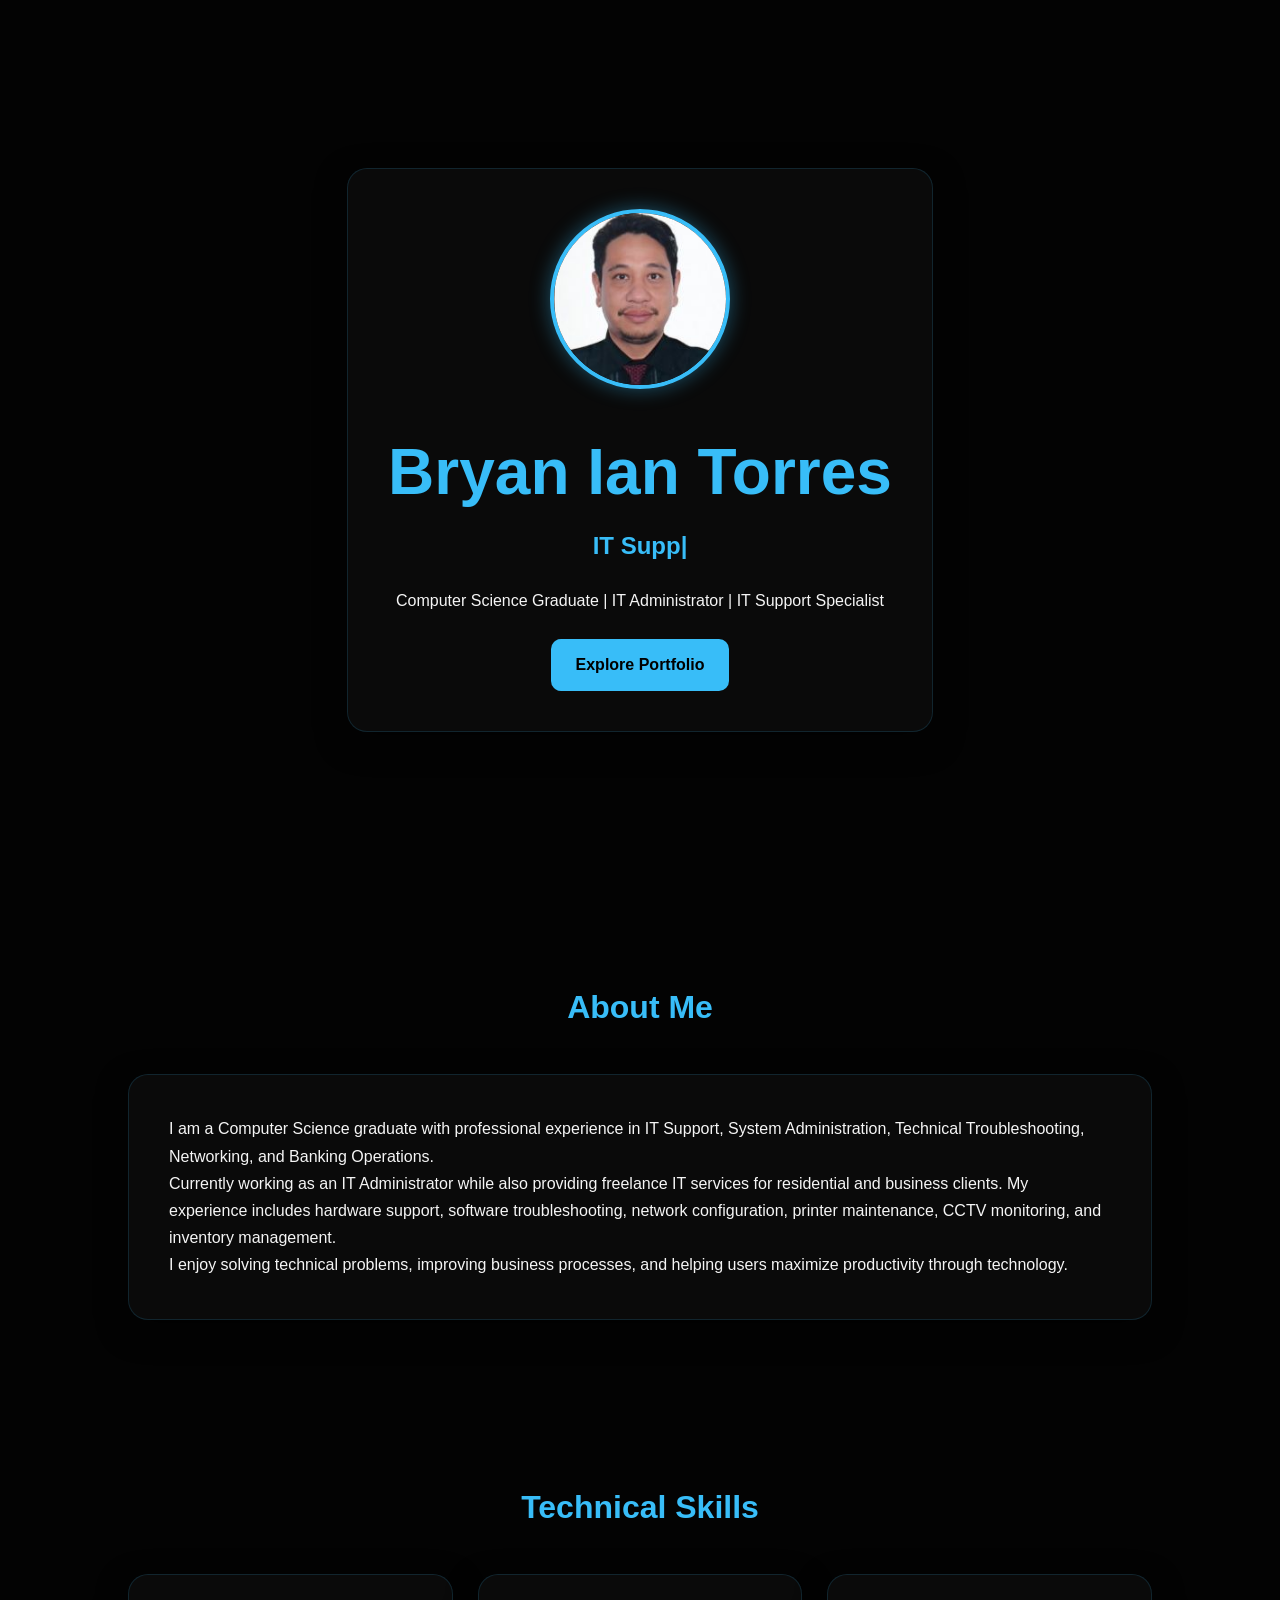
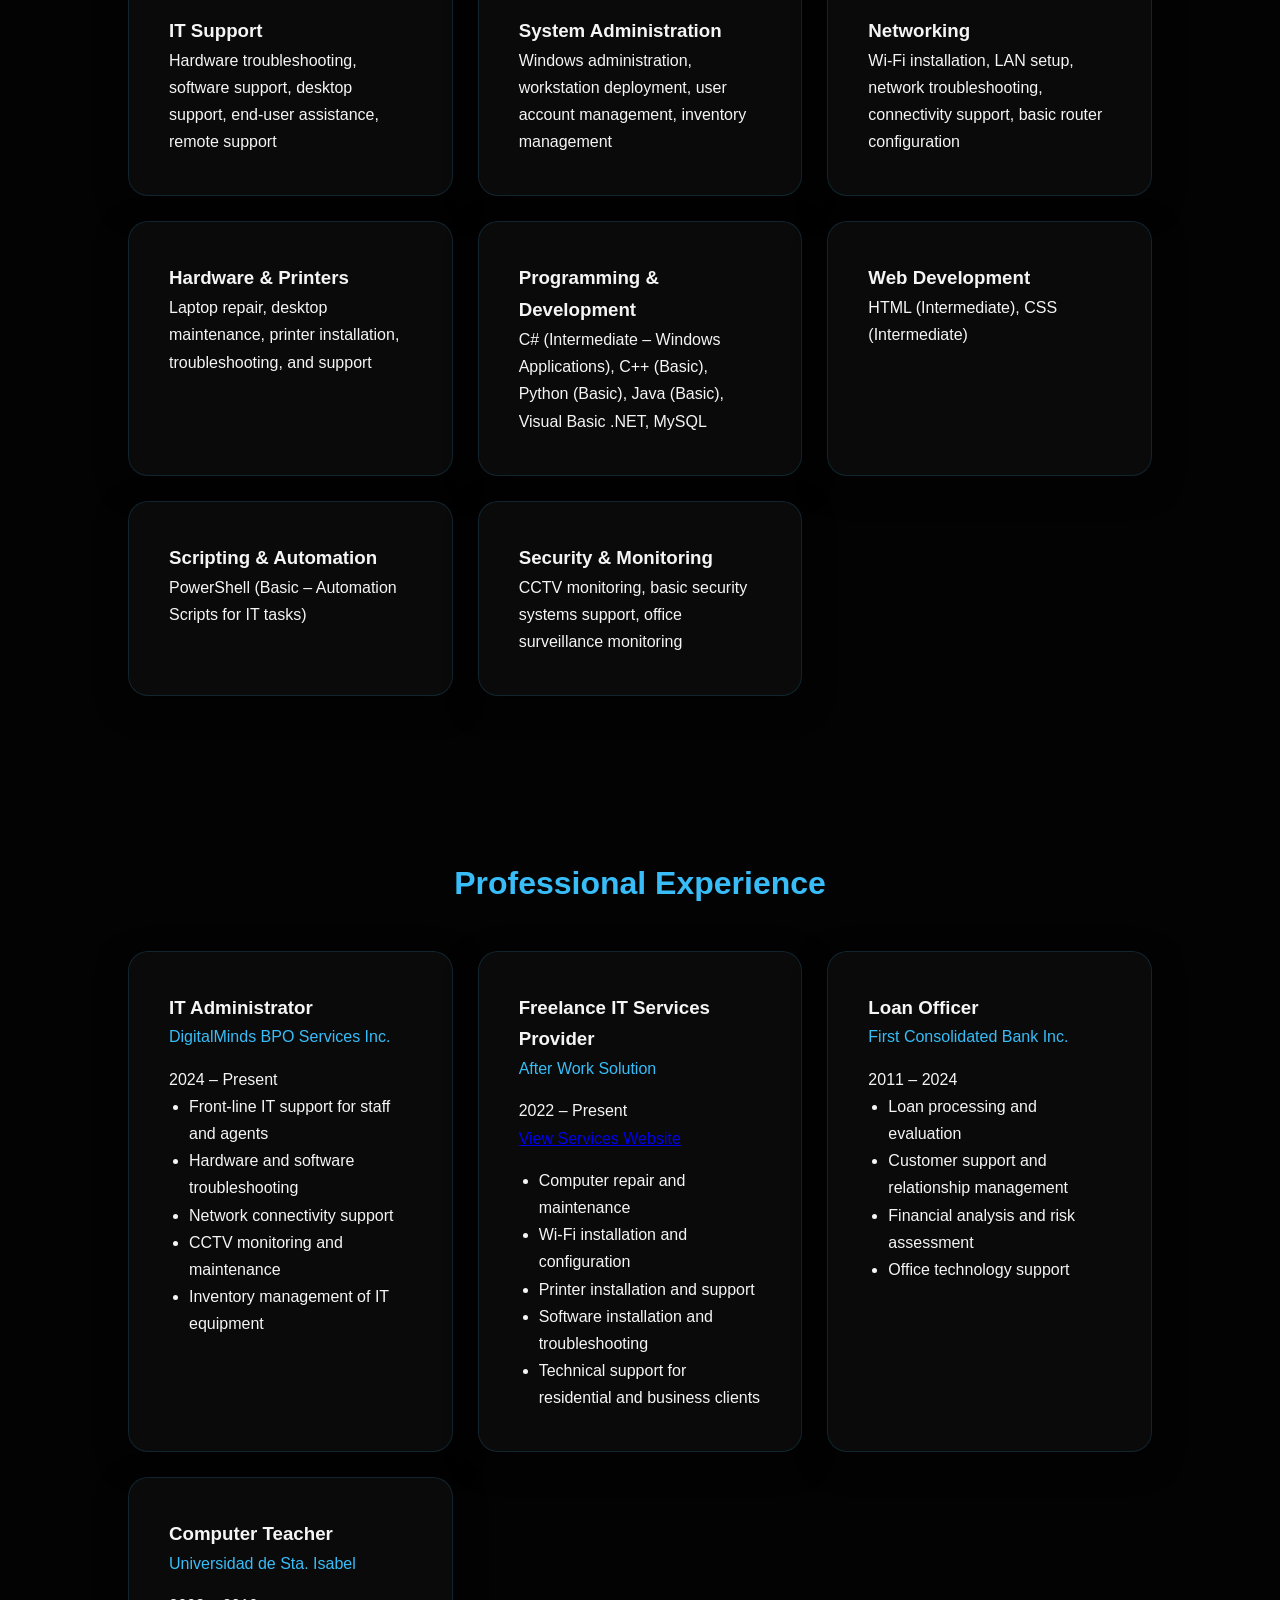
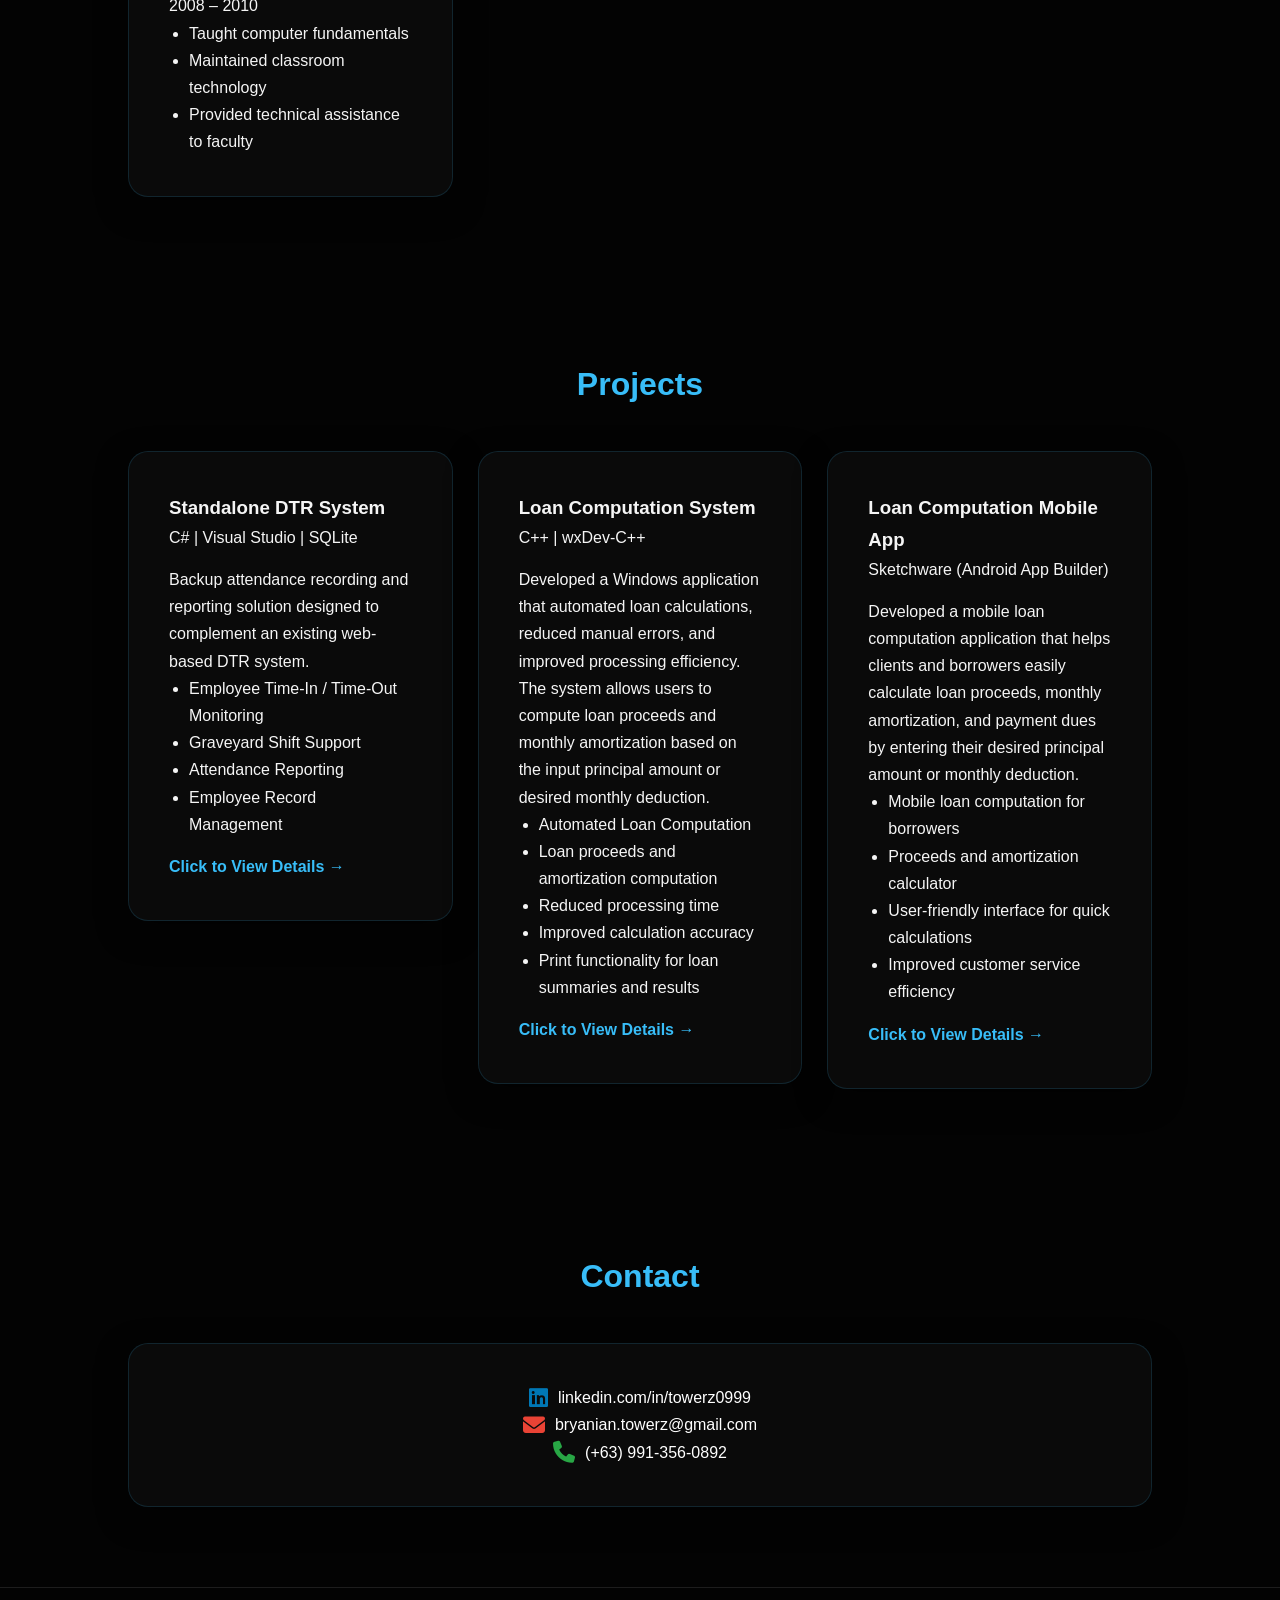
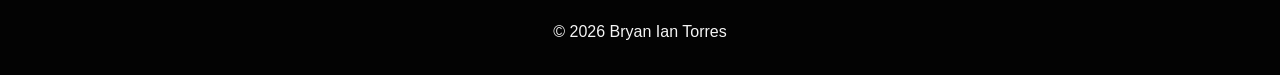
<file: index.html>
<!DOCTYPE html>
<html lang="en">

<!--
<head>
    <meta charset="UTF-8">
    <meta name="viewport" content="width=device-width, initial-scale=1.0">
    <title>Bryan Ian Torres | Portfolio</title>

    <link rel="stylesheet" href="style.css">
</head>
-->

<head>
    <meta charset="UTF-8">
    <meta name="viewport" content="width=device-width, initial-scale=1.0">
    <title>Bryan Ian Torres | Portfolio</title>

    <link rel="stylesheet" href="style.css">

    <link rel="stylesheet"
          href="https://cdnjs.cloudflare.com/ajax/libs/font-awesome/6.5.2/css/all.min.css">
</head>
<body>

    <header class="hero">

        <div class="glass hero-card">

	    <img src="images/profile.jpg"
     	    	alt="Bryan Ian Torres"
     	    	 class="profile-pic">

            <h1>Bryan Ian Torres</h1>

            <h2>
                <span id="typing"></span>
            </h2>

            <p>
                Computer Science Graduate | IT Administrator | IT Support Specialist
            </p>

            <a href="#about" class="btn">
                Explore Portfolio
            </a>

        </div>

    </header>

    <!-- ABOUT -->

    <section id="about">

        <h2 class="section-title">
            About Me
        </h2>

        <div class="glass card">

            <p>
                I am a Computer Science graduate with professional experience in IT Support,
                System Administration, Technical Troubleshooting, Networking, and Banking Operations.
            </p>

            <p>
                Currently working as an IT Administrator while also providing freelance IT services
                for residential and business clients. My experience includes hardware support,
                software troubleshooting, network configuration, printer maintenance, CCTV monitoring,
                and inventory management.
            </p>

            <p>
                I enjoy solving technical problems, improving business processes, and helping users
                maximize productivity through technology.
            </p>

        </div>

    </section>

    <!-- SKILLS -->

<!-- SKILLS -->

<section>

    <h2 class="section-title">
        Technical Skills
    </h2>

    <div class="grid">

        <div class="glass card">
            <h3>IT Support</h3>
            <p>
                Hardware troubleshooting, software support, desktop support,
                end-user assistance, remote support
            </p>
        </div>

        <div class="glass card">
            <h3>System Administration</h3>
            <p>
                Windows administration, workstation deployment,
                user account management, inventory management
            </p>
        </div>

        <div class="glass card">
            <h3>Networking</h3>
            <p>
                Wi-Fi installation, LAN setup, network troubleshooting,
                connectivity support, basic router configuration
            </p>
        </div>

        <div class="glass card">
            <h3>Hardware & Printers</h3>
            <p>
                Laptop repair, desktop maintenance,
                printer installation, troubleshooting, and support
            </p>
        </div>

        <div class="glass card">
            <h3>Programming & Development</h3>
            <p>
                C# (Intermediate – Windows Applications), C++ (Basic),
                Python (Basic), Java (Basic),
                Visual Basic .NET, MySQL
            </p>
        </div>

        <div class="glass card">
            <h3>Web Development</h3>
            <p>
                HTML (Intermediate), CSS (Intermediate)
            </p>
        </div>

        <div class="glass card">
            <h3>Scripting & Automation</h3>
            <p>
                PowerShell (Basic – Automation Scripts for IT tasks)
            </p>
        </div>

        <div class="glass card">
            <h3>Security & Monitoring</h3>
            <p>
                CCTV monitoring, basic security systems support,
                office surveillance monitoring
            </p>
        </div>

    </div>

</section>
    <!-- EXPERIENCE -->

    <section>

        <h2 class="section-title">
            Professional Experience
        </h2>

        <div class="grid">

            <div class="glass card">

                <h3>IT Administrator</h3>

                <p class="company">
                    DigitalMinds BPO Services Inc.
                </p>

		<p class="date">
    		    2024 – Present
		</p>

                <ul>
                    <li>Front-line IT support for staff and agents</li>
                    <li>Hardware and software troubleshooting</li>
                    <li>Network connectivity support</li>
                    <li>CCTV monitoring and maintenance</li>
                    <li>Inventory management of IT equipment</li>
                </ul>

            </div>

            <div class="glass card">

                <h3>Freelance IT Services Provider</h3>

                <p class="company">
                    After Work Solution
                </p>

		<p class="date">
    		    2022 – Present
		</p>

    		<p class="tech">
        	   <a href="https://sites.google.com/view/afterwork-solutions/HOME?fbclid=IwAR1twrvrocEwu-WivOb4eTcFxuttYe9hH7l7hkcgpwDqeRMScxgumz6wpSo" target="_blank">
	           View Services Website
        	   </a>
		</p>

                <ul>
                    <li>Computer repair and maintenance</li>
                    <li>Wi-Fi installation and configuration</li>
                    <li>Printer installation and support</li>
                    <li>Software installation and troubleshooting</li>
                    <li>Technical support for residential and business clients</li>
                </ul>

            </div>

            <div class="glass card">

                <h3>Loan Officer</h3>

                <p class="company">
                    First Consolidated Bank Inc.
                </p>

		<p class="date">
    		    2011 – 2024
		</p>

                <ul>
                    <li>Loan processing and evaluation</li>
                    <li>Customer support and relationship management</li>
                    <li>Financial analysis and risk assessment</li>
                    <li>Office technology support</li>
                </ul>

            </div>

            <div class="glass card">

                <h3>Computer Teacher</h3>

                <p class="company">
                    Universidad de Sta. Isabel
                </p>

		<p class="date">
    		    2008 – 2010
		</p>

                <ul>
                    <li>Taught computer fundamentals</li>
                    <li>Maintained classroom technology</li>
                    <li>Provided technical assistance to faculty</li>
                </ul>

            </div>

        </div>

    </section>

    <!-- PROJECTS -->

<section id="projects">

    <h2 class="section-title">
        Projects
    </h2>

    <div class="grid">
	<a href="dtr-system.html" class="project-link">

        <div class="glass card">

            <h3>Standalone DTR System</h3>

            <p class="tech">
                C# | Visual Studio | SQLite
            </p>

                <p>
                    Backup attendance recording and reporting solution
                    designed to complement an existing web-based DTR system.
                </p>
            <ul>
                <li>Employee Time-In / Time-Out Monitoring</li>
                <li>Graveyard Shift Support</li>
                <li>Attendance Reporting</li>
                <li>Employee Record Management</li>
            </ul>
                <span class="view-project">
                    Click to View Details →
                </span>

        </div>
	</a>

<a href="loan-system.html" class="project-link">

        <div class="glass card">

            <h3>Loan Computation System</h3>

            <p class="tech">
                C++ | wxDev-C++
            </p>

            <p>
                Developed a Windows application that automated loan calculations,
                reduced manual errors, and improved processing efficiency.
                The system allows users to compute loan proceeds and monthly amortization
                based on the input principal amount or desired monthly deduction.
            </p>

            <ul>
                <li>Automated Loan Computation</li>
                <li>Loan proceeds and amortization computation</li>
                <li>Reduced processing time</li>
                <li>Improved calculation accuracy</li>
                <li>Print functionality for loan summaries and results</li>
            </ul>

                <span class="view-project">
                    Click to View Details →
                </span>

        </div>
	</a>
<a href="loan-mobile.html" class="project-link">

        <div class="glass card">

            <h3>Loan Computation Mobile App</h3>

            <p class="tech">
                Sketchware (Android App Builder)
            </p>

            <p>
                Developed a mobile loan computation application that helps clients and borrowers
                easily calculate loan proceeds, monthly amortization, and payment dues
                by entering their desired principal amount or monthly deduction.
            </p>

            <ul>
                <li>Mobile loan computation for borrowers</li>
                <li>Proceeds and amortization calculator</li>
                <li>User-friendly interface for quick calculations</li>
                <li>Improved customer service efficiency</li>
            </ul>

                <span class="view-project">
                    Click to View Details →
                </span>

        </div>
	</a>

</section>

    <!-- CONTACT -->

    <section>

        <h2 class="section-title">
            Contact
        </h2>

        <div class="glass card center">
<!--
            <p>LinkedIn: www.linkedin.com/in/towerz0999</p>
	    
	    <p>Email: bryanian.towerz@gmail.com</p>

            <p>Phone: (+63) 991-356-0892</p>
-->
<p>
    <i class="fab fa-linkedin"></i>
    <a href="https://www.linkedin.com/in/towerz0999" target="_blank">
        linkedin.com/in/towerz0999
    </a>
</p>

<p>
    <i class="fas fa-envelope"></i>
    <a href="mailto:bryanian.towerz@gmail.com">
        bryanian.towerz@gmail.com
    </a>
</p>

<p>
    <i class="fas fa-phone"></i>
    <a href="tel:+639913560892">
        (+63) 991-356-0892
    </a>
</p>
        </div>

    </section>
<!--
    <footer>
        © 2026 Bryan Ian Torres
    </footer>
-->
    <footer id="footer"></footer>

    <script src="script.js"></script>

</body>

</html>
</file>
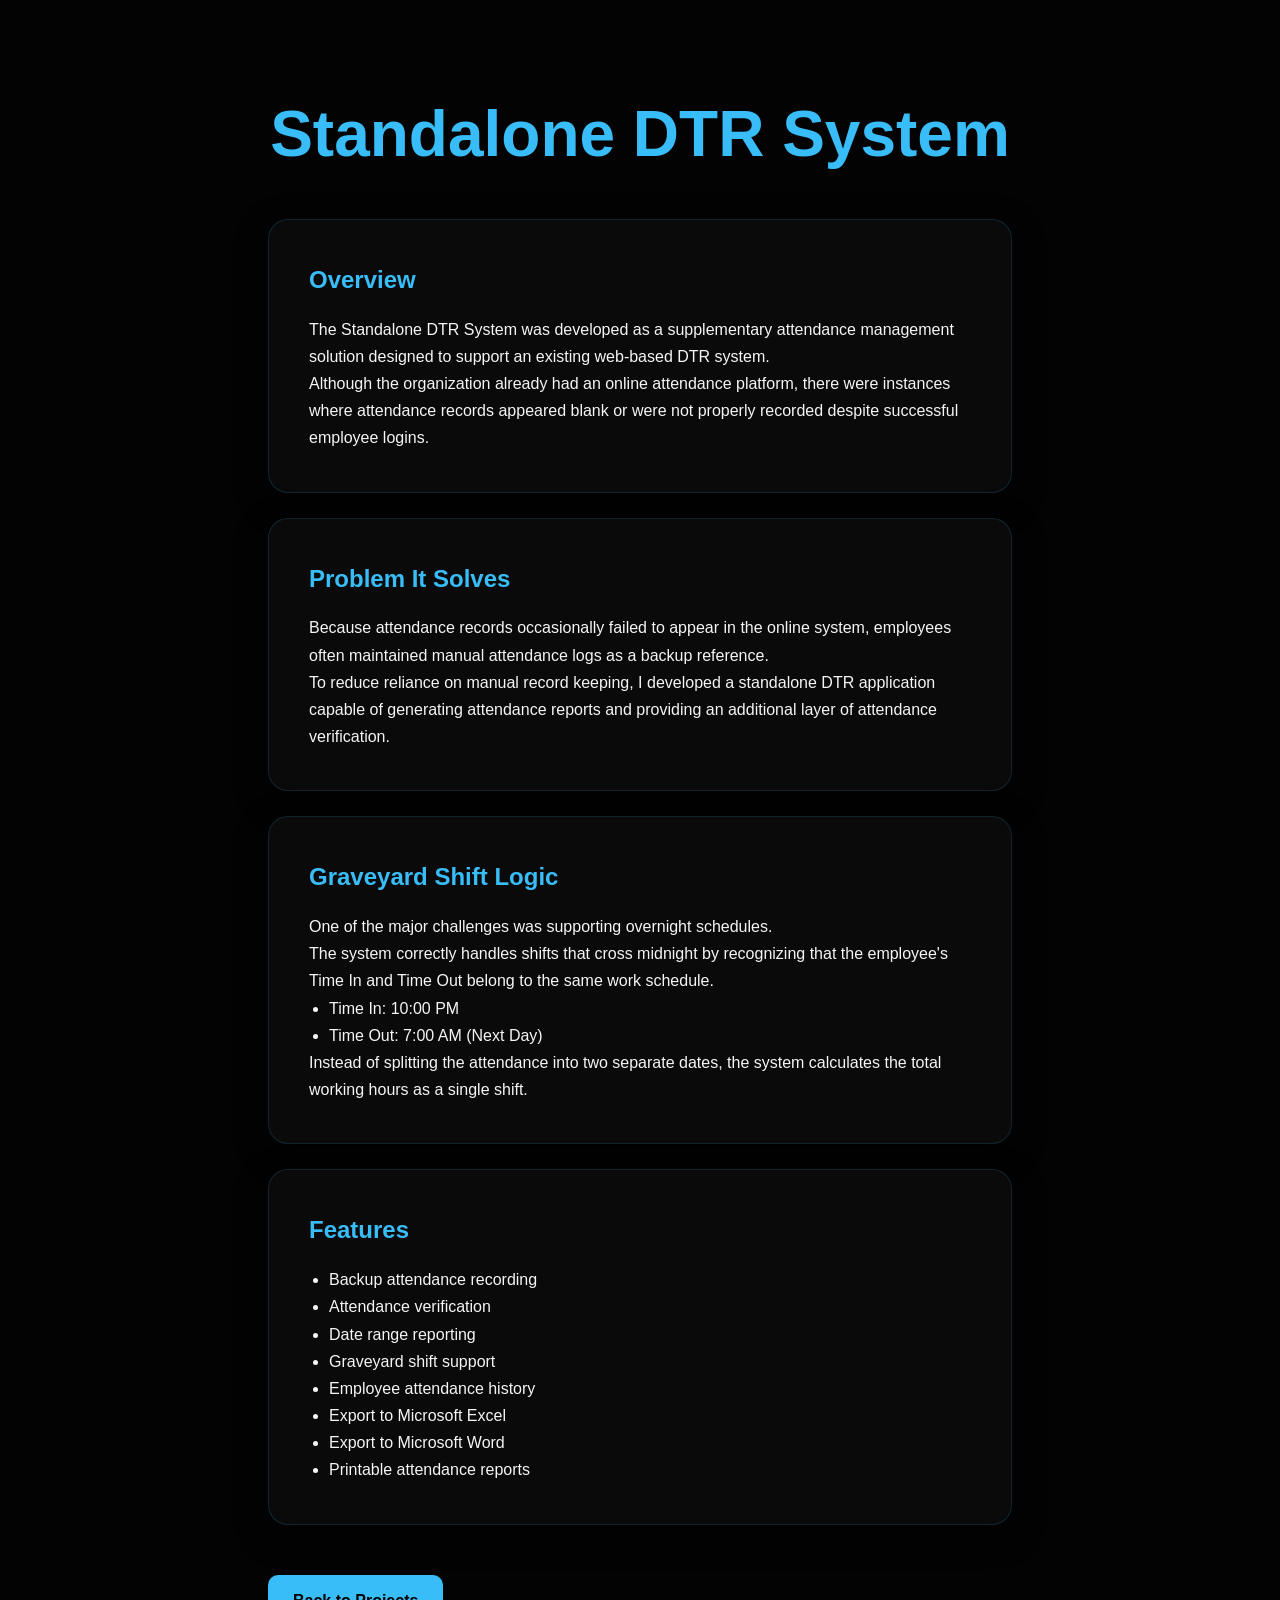
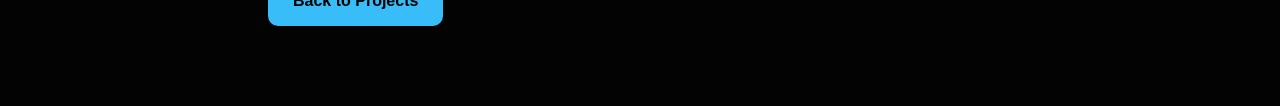
<file: dtr-system.html>
<!DOCTYPE html>
<html lang="en">
<head>
<meta charset="UTF-8">
<meta name="viewport" content="width=device-width, initial-scale=1.0">
<title>Standalone DTR System</title>
<link rel="stylesheet" href="style.css">
</head>

<body>

<section class="project-detail">

<h1>Standalone DTR System</h1>

<div class="glass card">

<h2>Overview</h2>

<p>
The Standalone DTR System was developed as a supplementary attendance management solution designed to support an existing web-based DTR system.
</p>

<p>
Although the organization already had an online attendance platform, there were instances where attendance records appeared blank or were not properly recorded despite successful employee logins.
</p>

</div>

<div class="glass card">

<h2>Problem It Solves</h2>

<p>
Because attendance records occasionally failed to appear in the online system, employees often maintained manual attendance logs as a backup reference.
</p>

<p>
To reduce reliance on manual record keeping, I developed a standalone DTR application capable of generating attendance reports and providing an additional layer of attendance verification.
</p>

</div>

<div class="glass card">

<h2>Graveyard Shift Logic</h2>

<p>
One of the major challenges was supporting overnight schedules.
</p>

<p>
The system correctly handles shifts that cross midnight by recognizing that the employee's Time In and Time Out belong to the same work schedule.
</p>

<ul>
<li>Time In: 10:00 PM</li>
<li>Time Out: 7:00 AM (Next Day)</li>
</ul>

<p>
Instead of splitting the attendance into two separate dates, the system calculates the total working hours as a single shift.
</p>

</div>

<div class="glass card">

<h2>Features</h2>

<ul>
<li>Backup attendance recording</li>
<li>Attendance verification</li>
<li>Date range reporting</li>
<li>Graveyard shift support</li>
<li>Employee attendance history</li>
<li>Export to Microsoft Excel</li>
<li>Export to Microsoft Word</li>
<li>Printable attendance reports</li>
</ul>

</div>

<a href="index.html#projects" class="btn">
Back to Projects
</a>

</section>

</body>
</html>
</file>
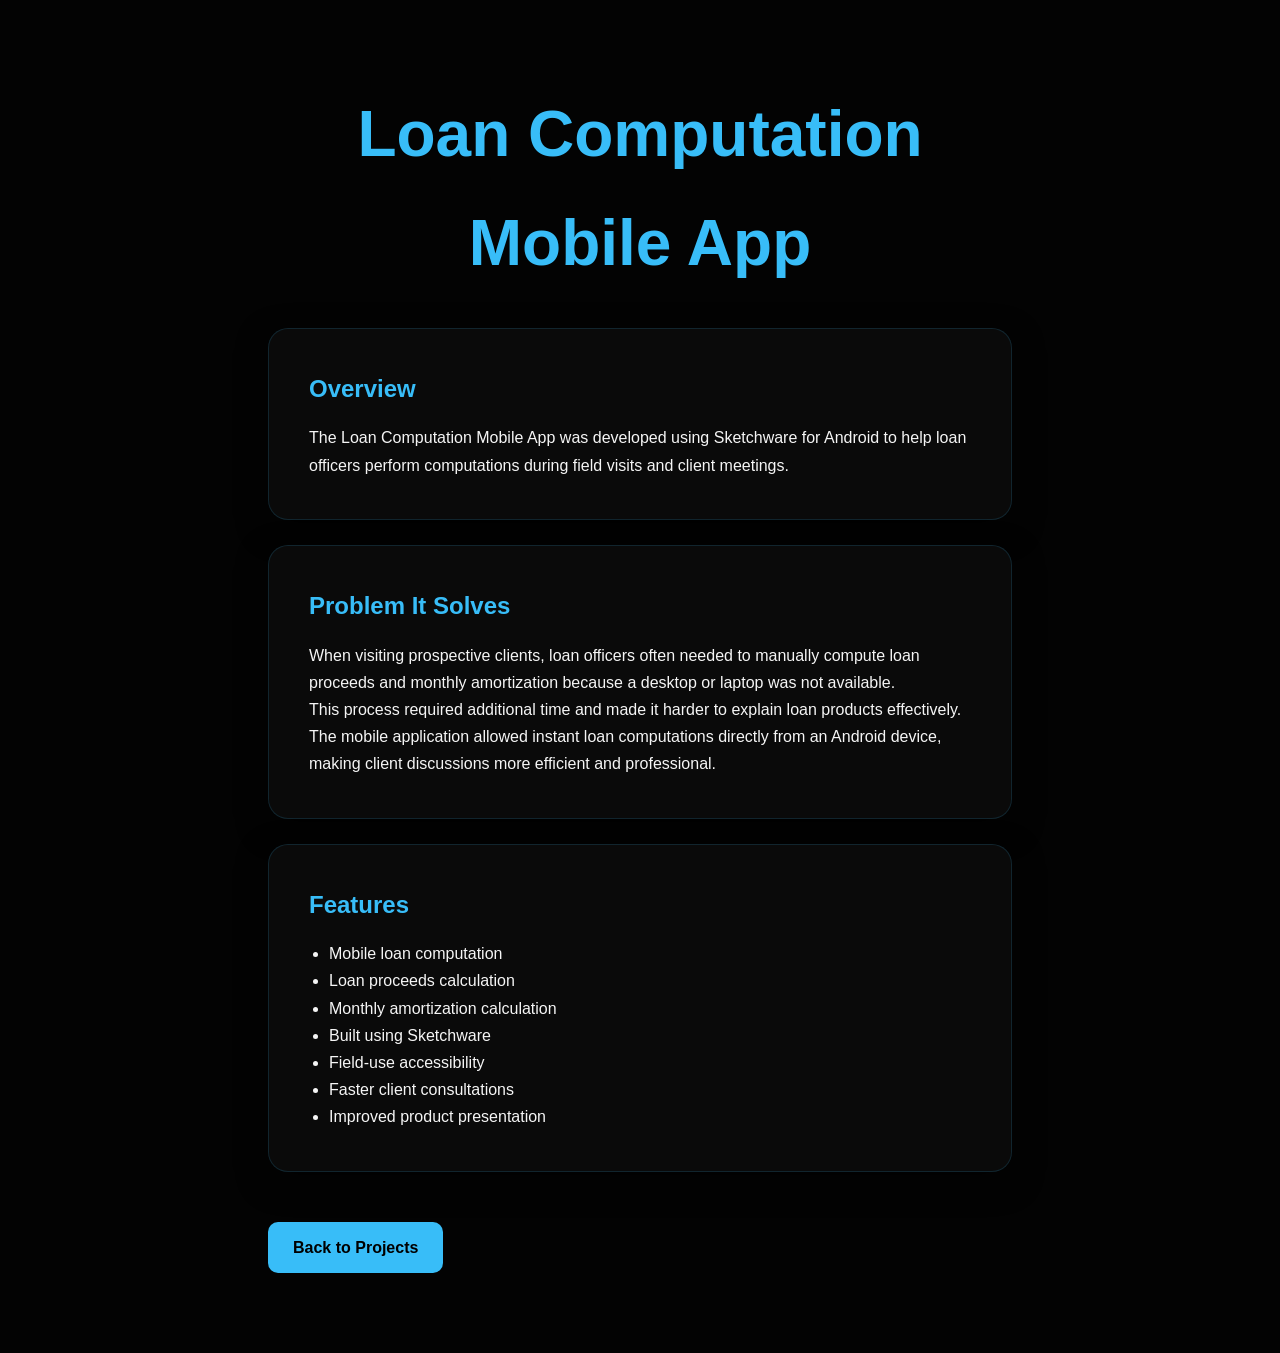
<file: loan-mobile.html>
<!DOCTYPE html>
<html lang="en">
<head>
<meta charset="UTF-8">
<meta name="viewport" content="width=device-width, initial-scale=1.0">
<title>Loan Computation Mobile App</title>
<link rel="stylesheet" href="style.css">
</head>

<body>

<section class="project-detail">

<h1>Loan Computation Mobile App</h1>

<div class="glass card">

<h2>Overview</h2>

<p>
The Loan Computation Mobile App was developed using Sketchware for Android to help loan officers perform computations during field visits and client meetings.
</p>

</div>

<div class="glass card">

<h2>Problem It Solves</h2>

<p>
When visiting prospective clients, loan officers often needed to manually compute loan proceeds and monthly amortization because a desktop or laptop was not available.
</p>

<p>
This process required additional time and made it harder to explain loan products effectively.
</p>

<p>
The mobile application allowed instant loan computations directly from an Android device, making client discussions more efficient and professional.
</p>

</div>

<div class="glass card">

<h2>Features</h2>

<ul>
<li>Mobile loan computation</li>
<li>Loan proceeds calculation</li>
<li>Monthly amortization calculation</li>
<li>Built using Sketchware</li>
<li>Field-use accessibility</li>
<li>Faster client consultations</li>
<li>Improved product presentation</li>
</ul>

</div>

<a href="index.html#projects" class="btn">
Back to Projects
</a>

</section>

</body>
</html>
</file>
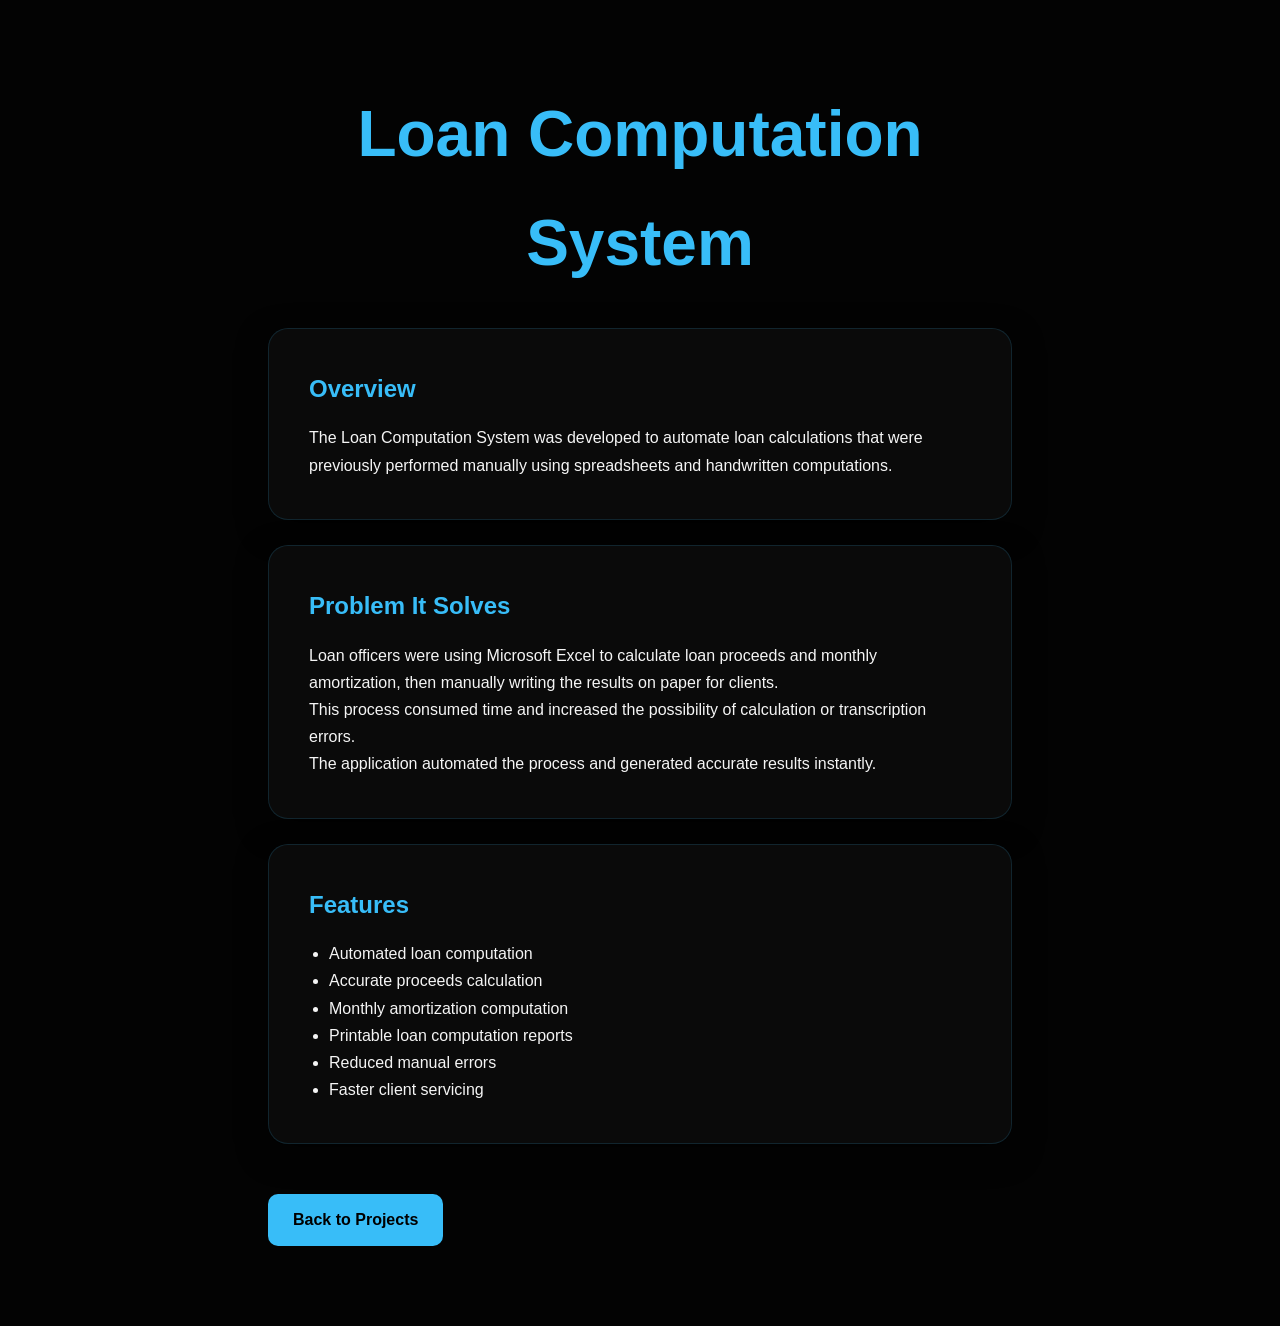
<file: loan-system.html>
<!DOCTYPE html>
<html lang="en">
<head>
<meta charset="UTF-8">
<meta name="viewport" content="width=device-width, initial-scale=1.0">
<title>Loan Computation System</title>
<link rel="stylesheet" href="style.css">
</head>

<body>

<section class="project-detail">

<h1>Loan Computation System</h1>

<div class="glass card">

<h2>Overview</h2>

<p>
The Loan Computation System was developed to automate loan calculations that were previously performed manually using spreadsheets and handwritten computations.
</p>

</div>

<div class="glass card">

<h2>Problem It Solves</h2>

<p>
Loan officers were using Microsoft Excel to calculate loan proceeds and monthly amortization, then manually writing the results on paper for clients.
</p>

<p>
This process consumed time and increased the possibility of calculation or transcription errors.
</p>

<p>
The application automated the process and generated accurate results instantly.
</p>

</div>

<div class="glass card">

<h2>Features</h2>

<ul>
<li>Automated loan computation</li>
<li>Accurate proceeds calculation</li>
<li>Monthly amortization computation</li>
<li>Printable loan computation reports</li>
<li>Reduced manual errors</li>
<li>Faster client servicing</li>
</ul>

</div>

<a href="index.html#projects" class="btn">
Back to Projects
</a>

</section>

</body>
</html>
</file>
<file: style.css>
*{
    margin:0;
    padding:0;
    box-sizing:border-box;
}

html{
    scroll-behavior:smooth;
}

body{
    background:#030303;
    color:#f5f5f5;
    font-family:"Segoe UI",sans-serif;
    line-height:1.7;
}

.hero{
    height:100vh;
    display:flex;
    justify-content:center;
    align-items:center;
    padding:20px;
}

.hero-card{
    text-align:center;
}

.glass{
    background:rgba(12,12,12,0.9);
    backdrop-filter:blur(15px);
    border:1px solid rgba(56,189,248,0.15);
    border-radius:20px;
    padding:40px;
    box-shadow:0 10px 30px rgba(0,0,0,.5);
}

h1{
    font-size:4rem;
    color:#38bdf8;
}

h2{
    color:#38bdf8;
}

.hero p{
    margin-top:20px;
}

.btn{
    display:inline-block;
    margin-top:25px;
    padding:12px 25px;
    background:#38bdf8;
    color:#07122b;
    text-decoration:none;
    border-radius:10px;
    font-weight:bold;
}

.btn:hover{
    transform:scale(1.05);
}

section{
    padding:80px 10%;
}

.section-title{
    text-align:center;
    margin-bottom:40px;
    font-size:2rem;
}

.grid{
    display:grid;
    grid-template-columns:repeat(auto-fit,minmax(300px,1fr));
    gap:25px;
}

.card{
    transition:0.3s;
}

.card:hover{
    transform:translateY(-10px);
}

.company{
    color:#38bdf8;
    margin-bottom:15px;
}

.tech{
    margin-bottom:15px;
}

ul{
    padding-left:20px;
}

.center{
    text-align:center;
}

footer{
    text-align:center;
    padding:30px;
    border-top:1px solid rgba(255,255,255,.1);
}

@media(max-width:768px){

    h1{
        font-size:2.3rem;
    }

    .glass{
        padding:25px;
    }
}

:root{
    --primary:#38bdf8;
    --dark:#030303;
    --card:#0d0d0d;
    --text:#f5f5f5;
}

.card{
    transition:all .3s ease;
}

.card:hover{
    transform:translateY(-10px);
    border-color:var(--primary);
    box-shadow:0 0 20px rgba(56,189,248,.15);
}

.section-title{
    color:var(--primary);
}

.company{
    color:var(--primary);
}

h1{
    color:var(--primary);
}

.btn{
    background:var(--primary);
    color:black;
    transition:.3s;
}

.btn:hover{
    transform:scale(1.05);
}

.center p {
    display: flex;
    align-items: center;
    justify-content: center;
    gap: 10px;
}

/*.center {
    display: flex;
    flex-direction: column;
    align-items: center;
    text-align: center;
}*/

.center a {
    color: white;
    text-decoration: none;
}

.center a:hover {
    color: #38bdf8;
}

.center a {
    color: #ffffff;
    text-decoration: none;
}

.center a:visited {
    color: #ffffff;
}

.center a:hover {
    color: #38bdf8;
}

.fa-linkedin {
    color: #0077b5;
}

.fa-envelope {
    color: #ea4335;
}

.fa-phone {
    color: #28a745;
}

.center i {
    font-size: 22px;
}

#typing::after {
    content: "|";
    animation: blink 1s infinite;
}

@keyframes blink {
    50% {
        opacity: 0;
    }
}

.profile-pic{

    width:180px;
    height:180px;

    border-radius:50%;

    object-fit:cover;

    border:4px solid #38bdf8;

    margin-bottom:20px;

    box-shadow:0 0 20px rgba(56,189,248,.4);
}

.project-link{
    text-decoration:none;
    color:inherit;
}

.view-project{
    display:block;
    margin-top:15px;
    color:#38bdf8;
    font-weight:bold;
}

.project-link:hover .card{
    transform:translateY(-10px);
}

.project-detail{
    max-width:1000px;
    margin:auto;
}

.project-detail h1{
    margin-bottom:30px;
    text-align:center;
}

.project-detail h2{
    margin-bottom:15px;
    color:#38bdf8;
}

.project-detail .card{
    margin-bottom:25px;
}
</file>
